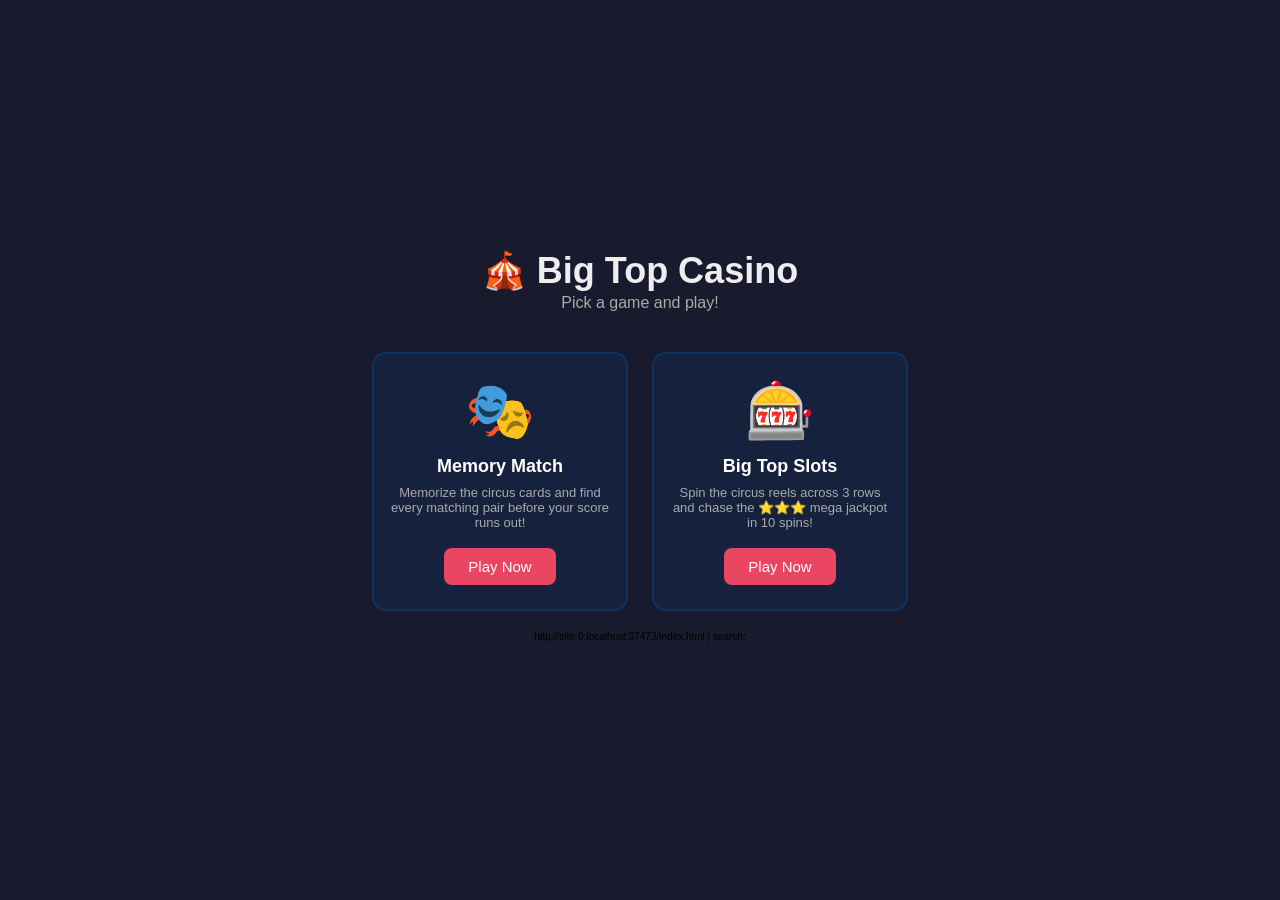
<file: index.html>
<!DOCTYPE html>
<html>
<head>
    <meta charset="UTF-8" />
    <meta name="viewport" content="width=device-width, initial-scale=1.0" />
    <title>Big Top Casino Games</title>
    <link rel="stylesheet" href="casino.css" />
    <link rel="stylesheet" href="lobby.css" />
</head>
<body>

    
    <h1>&#x1F3AA; Big Top Casino</h1>
    <p class="subtitle">Pick a game and play!</p>

    <div class="cards">

        <a href="memory.html" id="memory-link">
            <div class="card">
                <div class="card-icon">&#x1F3AD;</div>
                <div class="card-title">Memory Match</div>
                <div class="card-desc">Memorize the circus cards and find every matching pair before your score runs out!</div>
                <div class="btn">Play Now</div>
            </div>
        </a>

        <a href="slots.html" id="slots-link">
            <div class="card">
                <div class="card-icon">&#x1F3B0;</div>
                <div class="card-title">Big Top Slots</div>
                <div class="card-desc">Spin the circus reels across 3 rows and chase the &#x2B50;&#x2B50;&#x2B50; mega jackpot in 10 spins!</div>
                <div class="btn">Play Now</div>
            </div>
        </a>

    </div>

    <p id="debug-url" style="font-size:10px;color:#000;margin-top:20px;"></p>

    <script>
        document.getElementById('debug-url').textContent = window.location.href + ' | search: ' + window.location.search;

        if (window.location.search) {
            document.getElementById('memory-link').href = 'memory.html' + window.location.search;
            document.getElementById('slots-link').href  = 'slots.html' + window.location.search;
        }
    </script>

</body>
</html>
</file>
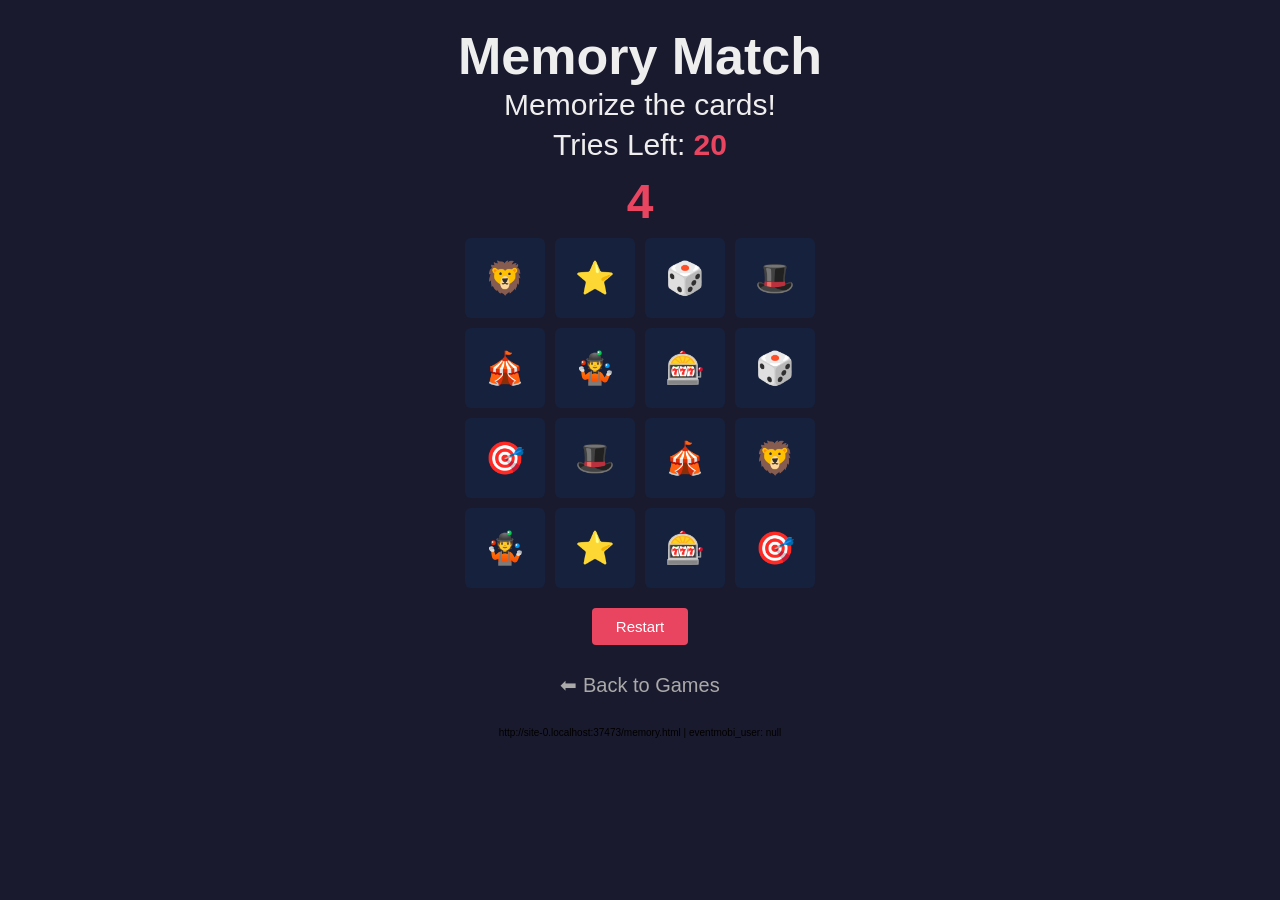
<file: memory.html>
<!DOCTYPE html>
<html>
<head>
    <meta charset="UTF-8" />
    <meta name="viewport" content="width=device-width, initial-scale=1.0" />
    <title>Memory Match</title>
    <link rel="stylesheet" href="casino.css" />
    <link rel="stylesheet" href="memory.css" />
</head>
<body>

    <h2>Memory Match</h2>

    <div class="topbar">
        <p id="status" style="margin:0;">Get ready...</p>
        <p id="final-score" style="margin:0;display:none;"></p>
        <p id="tries-display" style="margin:0;">Tries Left: <span id="tries" class="accent">20</span></p>
    </div>

    <div id="countdown"></div>

    <div id="grid"></div>

    <button class="restart-btn" onclick="init()">Restart</button>

    <a href="index.html" class="back" id="back-link">&#x2B05; Back to Games</a>

    <p id="debug-url" style="font-size:10px;color:#000;margin-top:20px;"></p>

    <script>
        var SCORE_SERVICE_URL = 'https://imwcaapps.imwca.org/GameService/Score.asmx';
        var GAME_CLIENT_KEY = '3f2b1a4c-7e9d-4a12-9f3e-6d8c5b2a1f0e';

        var urlParams = new URLSearchParams(window.location.search);
        var eventmobiUser = urlParams.get('eventmobi_user');

        document.getElementById('debug-url').textContent = window.location.href + ' | eventmobi_user: ' + eventmobiUser;

        if (window.location.search) {
            document.getElementById('back-link').href = 'index.html' + window.location.search;
        }

        function submitScore(points) {
            if (!eventmobiUser) {
                console.log('No eventmobi_user found in URL, skipping score submission.');
                return;
            }

            fetch(SCORE_SERVICE_URL + '/SubmitScore', {
                method: 'POST',
                headers: { 'Content-Type': 'application/json; charset=utf-8' },
                body: JSON.stringify({
                    external_id: eventmobiUser,
                    game: 'memory',
                    points: points,
                    client_key: GAME_CLIENT_KEY
                })
            })
            .then(function (response) { return response.json(); })
            .then(function (data) { console.log('Score submitted:', data); })
            .catch(function (err) { console.log('Score submission failed:', err); });
        }

        var emojis = [
            '\uD83C\uDFAA',
            '\uD83C\uDFA9',
            '\uD83E\uDD39',
            '\uD83E\uDD81',
            '\uD83C\uDFB0',
            '\uD83C\uDFAF',
            '\u2B50',
            '\uD83C\uDFB2'
        ];

        var MAX_TRIES   = 20;
        var POINTS_EACH = 5;

        var flipped     = [];
        var matched     = 0;
        var lock        = false;
        var triesLeft   = MAX_TRIES;
        var score       = MAX_TRIES * POINTS_EACH;
        var memorizeSeconds = 5;
        var gameOver    = false;

        function init() {
            matched   = 0;
            flipped   = [];
            lock      = true;
            gameOver  = false;
            triesLeft = MAX_TRIES;
            score     = MAX_TRIES * POINTS_EACH;

            document.getElementById('tries').textContent = triesLeft;
            document.getElementById('tries-display').style.display = '';
            document.getElementById('final-score').style.display   = 'none';
            document.getElementById('final-score').textContent     = '';
            document.getElementById('status').textContent          = '';

            var deck = emojis.concat(emojis).sort(function () { return Math.random() - 0.5; });
            var grid = document.getElementById('grid');
            grid.innerHTML = '';

            deck.forEach(function (e) {
                var card = document.createElement('div');
                card.className = 'card revealed';
                card.dataset.val = e;
                card.textContent = e;
                card.addEventListener('click', flip);
                grid.appendChild(card);
            });

            startCountdown(memorizeSeconds);
        }

        function startCountdown(seconds) {
            var remaining   = seconds;
            var countdownEl = document.getElementById('countdown');
            var statusEl    = document.getElementById('status');

            statusEl.textContent    = 'Memorize the cards!';
            countdownEl.textContent = remaining;

            var interval = setInterval(function () {
                remaining--;
                if (remaining > 0) {
                    countdownEl.textContent = remaining;
                } else {
                    clearInterval(interval);
                    countdownEl.textContent = '';
                    hideAllCards();
                    statusEl.textContent = 'Find all pairs!';
                    lock = false;
                }
            }, 1000);
        }

        function hideAllCards() {
            document.getElementById('grid').childNodes.forEach(function (card) {
                card.textContent = '';
                card.className   = 'card';
            });
        }

        function endGame(won) {
            gameOver = true;
            lock     = true;
            document.getElementById('tries-display').style.display = 'none';
            document.getElementById('final-score').style.display   = '';
            if (won) {
                document.getElementById('status').textContent      = '\uD83C\uDF89 You matched them all!';
                document.getElementById('final-score').textContent = 'Score: ' + score;
            } else {
                document.getElementById('status').textContent      = '\uD83D\uDEAB Out of tries!';
                document.getElementById('final-score').textContent = 'Score: ' + score;
            }
            submitScore(score);
        }

        function flip() {
            if (lock || gameOver || this.dataset.matched || this.dataset.flipped) return;
            this.textContent = this.dataset.val;
            this.className   = 'card revealed';
            this.dataset.flipped = '1';
            flipped.push(this);

            if (flipped.length === 2) {
                lock = true;
                setTimeout(function () {
                    if (flipped[0].dataset.val === flipped[1].dataset.val) {
                        flipped.forEach(function (c) { c.dataset.matched = '1'; });
                        matched++;
                        flipped = [];
                        lock    = false;
                        if (matched === emojis.length) {
                            endGame(true);
                        }
                    } else {
                        score     = Math.max(0, score - POINTS_EACH);
                        triesLeft = Math.max(0, triesLeft - 1);
                        document.getElementById('tries').textContent = triesLeft;
                        flipped.forEach(function (c) {
                            c.textContent = '';
                            c.className   = 'card';
                            delete c.dataset.flipped;
                        });
                        flipped = [];
                        lock    = false;
                        if (triesLeft <= 0) {
                            endGame(false);
                        }
                    }
                }, 700);
            }
        }

        init();
    </script>

</body>
</html>
</file>
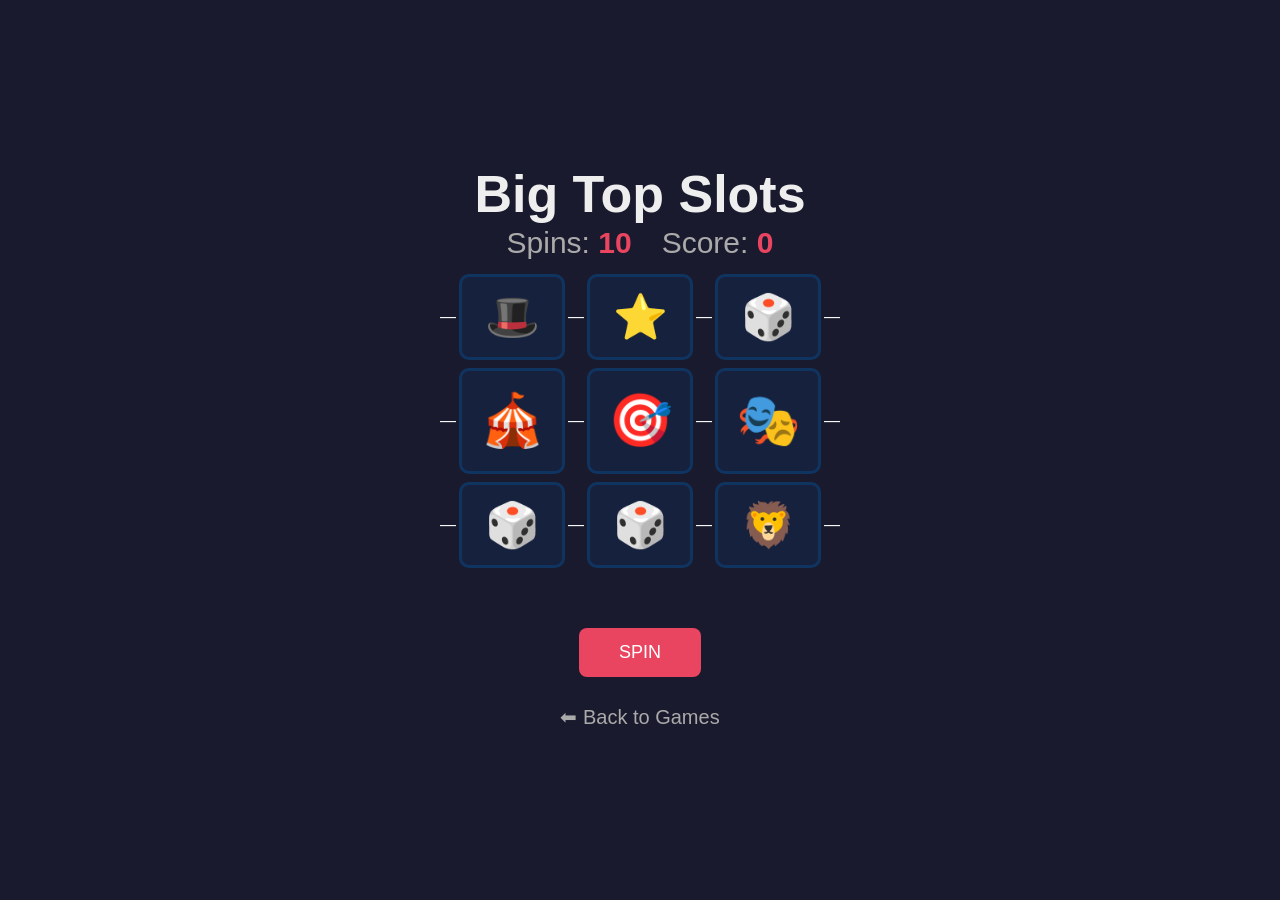
<file: slots.html>
<!DOCTYPE html>
<html>
<head>
    <meta charset="UTF-8" />
    <meta name="viewport" content="width=device-width, initial-scale=1.0" />
    <title>Big Top Slots</title>
    <link rel="stylesheet" href="casino.css" />
    <link rel="stylesheet" href="slots.css" />
</head>
<body>

    <h2>Big Top Slots</h2>

    <div class="scorebar">
        <span>Spins: <span id="spins" class="accent">10</span></span>
        <span>Score: <span id="score" class="accent">0</span></span>
    </div>

    <!-- Top row -->
    <div class="row">
        <span class="dash">&#x2014;</span>
        <div id="t1" class="cell-top"></div>
        <span class="dash">&#x2014;</span>
        <div id="t2" class="cell-top"></div>
        <span class="dash">&#x2014;</span>
        <div id="t3" class="cell-top"></div>
        <span class="dash">&#x2014;</span>
    </div>

    <!-- Middle row -->
    <div class="row">
        <span class="dash">&#x2014;</span>
        <div id="m1" class="cell-mid"></div>
        <span class="dash">&#x2014;</span>
        <div id="m2" class="cell-mid"></div>
        <span class="dash">&#x2014;</span>
        <div id="m3" class="cell-mid"></div>
        <span class="dash">&#x2014;</span>
    </div>

    <!-- Bottom row -->
    <div class="row">
        <span class="dash">&#x2014;</span>
        <div id="b1" class="cell-top"></div>
        <span class="dash">&#x2014;</span>
        <div id="b2" class="cell-top"></div>
        <span class="dash">&#x2014;</span>
        <div id="b3" class="cell-top"></div>
        <span class="dash">&#x2014;</span>
    </div>

    <p id="result"></p>

    <button id="spin-btn" onclick="spin()">SPIN</button>

    <a href="index.html" class="back" id="back-link">&#x2B05; Back to Games</a>

    <script>
    var SCORE_SERVICE_URL = 'https://imwcaapps.imwca.org/GameService/Score.asmx';
    var GAME_CLIENT_KEY = '3f2b1a4c-7e9d-4a12-9f3e-6d8c5b2a1f0e';

    var urlParams = new URLSearchParams(window.location.search);
    var eventmobiUser = urlParams.get('eventmobi_user');

    if (window.location.search) {
        document.getElementById('back-link').href = 'index.html' + window.location.search;
    }

    function submitScore(points) {
        if (!eventmobiUser) {
            console.log('No eventmobi_user found in URL, skipping score submission.');
            return;
        }

        fetch(SCORE_SERVICE_URL + '/SubmitScore', {
            method: 'POST',
            headers: { 'Content-Type': 'application/json; charset=utf-8' },
            body: JSON.stringify({
                external_id: eventmobiUser,
                game: 'slots',
                points: points,
                client_key: GAME_CLIENT_KEY
            })
        })
        .then(function (response) { return response.text(); })
        .then(function (data) {
            console.log('Score submitted:', data);
        })
        .catch(function (err) {
            console.log('Score submission failed:', err);
        });
    }

    var STAR = '\u2B50';

    var symbols = [
        '\uD83C\uDFAA',
        '\uD83C\uDFA9',
        '\uD83E\uDD39',
        '\uD83E\uDD81',
        '\uD83C\uDFB0',
        '\uD83C\uDFAD',
        '\uD83C\uDFA0',
        '\uD83C\uDFAF',
        STAR,
        '\uD83C\uDFB2'
    ];

    var spinsLeft = 10;
    var score = 0;
    var spinning = false;

    function getRandom() {
        return symbols[Math.floor(Math.random() * symbols.length)];
    }

    function setRow(prefix, s1, s2, s3) {
        document.getElementById(prefix + '1').textContent = s1;
        document.getElementById(prefix + '2').textContent = s2;
        document.getElementById(prefix + '3').textContent = s3;
    }

    function setBorderColor(prefix, color) {
        document.getElementById(prefix + '1').style.borderColor = color;
        document.getElementById(prefix + '2').style.borderColor = color;
        document.getElementById(prefix + '3').style.borderColor = color;
    }

    function scoreRow(a, b, c, isMiddle) {
        var isTriple = (a === b && b === c);
        var isPair   = (a === b || b === c || a === c);
        if (isTriple) {
            if (a === STAR) return { points: 1000, label: '\u2B50\u2B50\u2B50 MEGA JACKPOT! +1000' };
            var base = isMiddle ? 15 : 4;
            return { points: base * 2, label: isMiddle ? 'Center 3 of a Kind! +' + (base * 2) : 'Row 3 of a Kind! +' + (base * 2) };
        }
        if (isPair) {
            if (isMiddle) return { points: 10, label: 'Center Pair! +10' };
            return { points: 2, label: 'Pair! +2' };
        }
        return { points: 0, label: '' };
    }

    function spin() {
        if (spinning || spinsLeft <= 0) return;
        spinning = true;
        spinsLeft--;
        document.getElementById('spins').textContent = spinsLeft;
        document.getElementById('result').textContent = '';
        document.getElementById('spin-btn').style.opacity = '0.5';

        var ticks = 0;
        var maxTicks = 20;
        var interval = setInterval(function () {
            setRow('t', getRandom(), getRandom(), getRandom());
            setRow('m', getRandom(), getRandom(), getRandom());
            setRow('b', getRandom(), getRandom(), getRandom());
            ticks++;

            if (ticks >= maxTicks) {
                clearInterval(interval);

                var t1 = getRandom(), t2 = getRandom(), t3 = getRandom();
                var m1 = getRandom(), m2 = getRandom(), m3 = getRandom();
                var b1 = getRandom(), b2 = getRandom(), b3 = getRandom();
                setRow('t', t1, t2, t3);
                setRow('m', m1, m2, m3);
                setRow('b', b1, b2, b3);

                setBorderColor('t', '#0f3460');
                setBorderColor('m', '#0f3460');
                setBorderColor('b', '#0f3460');

                var tScore = scoreRow(t1, t2, t3, false);
                var mScore = scoreRow(m1, m2, m3, true);
                var bScore = scoreRow(b1, b2, b3, false);

                if (tScore.points > 0) setBorderColor('t', tScore.points >= 8 ? '#e94560' : '#aaa');
                if (mScore.points > 0) setBorderColor('m', mScore.points >= 30 ? '#e94560' : '#aaa');
                if (bScore.points > 0) setBorderColor('b', bScore.points >= 8 ? '#e94560' : '#aaa');

                var spinPoints = tScore.points + mScore.points + bScore.points;
                score += spinPoints;
                document.getElementById('score').textContent = score;

                var msgs = [];
                if (mScore.label) msgs.push(mScore.label);
                if (tScore.label) msgs.push(tScore.label);
                if (bScore.label) msgs.push(bScore.label);
                var resultEl = document.getElementById('result');
                resultEl.textContent = msgs.length > 0 ? msgs.join('  |  ') : 'No match. Try again!';

                if (spinsLeft <= 0) {
                    document.getElementById('spin-btn').textContent = 'Game Over!';
                    document.getElementById('spin-btn').style.background = '#555';
                    document.getElementById('spin-btn').style.cursor = 'default';
                    resultEl.textContent = 'Final Score: ' + score;
                    submitScore(score);
                } else {
                    document.getElementById('spin-btn').style.opacity = '1';
                }

                spinning = false;
            }
        }, 60);
    }

    setRow('t', getRandom(), getRandom(), getRandom());
    setRow('m', getRandom(), getRandom(), getRandom());
    setRow('b', getRandom(), getRandom(), getRandom());
    </script>

</body>
</html>
</file>
<file: casino.css>
/* =============================================
   Big Top Casino - Shared Styles
   ============================================= */

/* Base */
body {
    font-family: Arial, sans-serif;
    background: #1a1a2e;
    color: #eee;
    display: flex;
    flex-direction: column;
    align-items: center;
    margin: 0;
    box-sizing: border-box;
}
a { text-decoration: none; }
h1 {
    font-size: clamp(22px, 6vw, 36px);
    text-align: center;
    margin-bottom: 2px;
    margin-top: 2px;
}
h2 {
    font-size: clamp(36px, 10vw, 52px);
    margin-bottom: 2px;
    margin-top: 2px;
}

/* Shared accent colour */
.accent { color: #e94560; font-weight: bold; }

/* Back to Conference App */
.app-link {
    font-size: clamp(16px, 4.5vw, 20px);
    margin-bottom: 6px;
    color: #aaa;
    text-align: center;
}
.app-link button {
    background: none;
    border: none;
    color: #e94560;
    font-size: inherit;
    cursor: pointer;
    padding: 10px 20px;
    font-family: inherit;
}
.app-link button:hover { text-decoration: underline; }

/* Back to Games link */
.back {
    display: inline-block;
    margin-top: 18px;
    font-size: clamp(16px, 4.5vw, 20px);
    color: #aaa;
    text-decoration: none;
    padding: 10px 20px;
}
.back:hover { color: #e94560; }

/* Shared red button */
.btn {
    padding: 10px 24px;
    background: #e94560;
    color: #fff;
    border-radius: 8px;
    font-size: clamp(13px, 3.5vw, 15px);
    display: inline-block;
}
</file>
<file: lobby.css>
/* index.html - Lobby page styles */

body { justify-content: center; min-height: 100vh; padding: 20px; }
.app-link { margin-bottom: 24px; }
.subtitle { text-align: center; color: #aaa; margin: 0 0 40px; font-size: clamp(13px, 3.5vw, 16px); }
.cards { display: flex; gap: 24px; justify-content: center; flex-wrap: wrap; }
.card {
    width: clamp(160px, 42vw, 220px);
    background: #16213e;
    border: 2px solid #0f3460;
    border-radius: 14px;
    padding: 24px 16px;
    text-align: center;
}
.card:hover { border-color: #e94560; }
.card-icon { font-size: clamp(40px, 10vw, 56px); margin-bottom: 12px; }
.card-title { font-size: clamp(15px, 4vw, 18px); font-weight: bold; color: #fff; margin-bottom: 8px; }
.card-desc { font-size: clamp(11px, 3vw, 13px); color: #aaa; margin-bottom: 18px; }
</file>
<file: memory.css>
/* memory.html - Memory Match page styles */

body { padding: 24px 16px; }
.topbar {
    display: flex;
    flex-direction: column;
    align-items: center;
    gap: 6px;
    margin-bottom: 12px;
    font-size: clamp(22px, 6vw, 30px);
    text-align: center;
}
#countdown { font-size: clamp(36px, 12vw, 48px); font-weight: bold; color: #e94560; min-height: 56px; margin-bottom: 8px; }
#grid {
    display: grid;
    grid-template-columns: repeat(4, clamp(60px, 20vw, 80px));
    gap: clamp(6px, 2vw, 10px);
}
.card {
    width: clamp(60px, 20vw, 80px);
    height: clamp(60px, 20vw, 80px);
    background: #0f3460;
    border-radius: 6px;
    display: flex;
    align-items: center;
    justify-content: center;
    font-size: clamp(24px, 7vw, 32px);
    cursor: pointer;
    user-select: none;
    box-sizing: border-box;
}
.card.revealed { background: #16213e; }
.restart-btn {
    margin-top: 20px;
    padding: clamp(8px, 2.5vw, 10px) clamp(18px, 5vw, 24px);
    font-size: clamp(13px, 3.5vw, 15px);
    cursor: pointer;
    background: #e94560;
    color: #fff;
    border: none;
    border-radius: 4px;
}
</file>
<file: slots.css>
/* slots.html - Big Top Slots page styles */

body { justify-content: center; min-height: 100vh; padding: 16px; }
.scorebar { display: flex; gap: 30px; margin-bottom: 14px; font-size: clamp(22px, 6vw, 30px); color: #aaa; }
.row { display: flex; gap: 0; align-items: center; margin-bottom: 8px; }
.dash { color: #fff; font-size: clamp(12px, 3vw, 16px); padding: 0 3px; }
.cell-top, .cell-mid {
    background: #16213e;
    border: 3px solid #0f3460;
    border-radius: 10px;
    display: flex;
    align-items: center;
    justify-content: center;
}
.cell-top { width: clamp(75px, 22vw, 100px); height: clamp(60px, 17vw, 80px);  font-size: clamp(32px, 9vw,  44px); }
.cell-mid { width: clamp(75px, 22vw, 100px); height: clamp(75px, 22vw, 100px); font-size: clamp(38px, 11vw, 52px); }
#result { font-size: clamp(13px, 3.5vw, 16px); min-height: 24px; margin-bottom: 12px; text-align: center; }
#spin-btn {
    padding: clamp(12px, 3vw, 14px) clamp(28px, 8vw, 40px);
    font-size: clamp(16px, 4.5vw, 18px);
    cursor: pointer;
    background: #e94560;
    color: #fff;
    border: none;
    border-radius: 8px;
}
</file>
